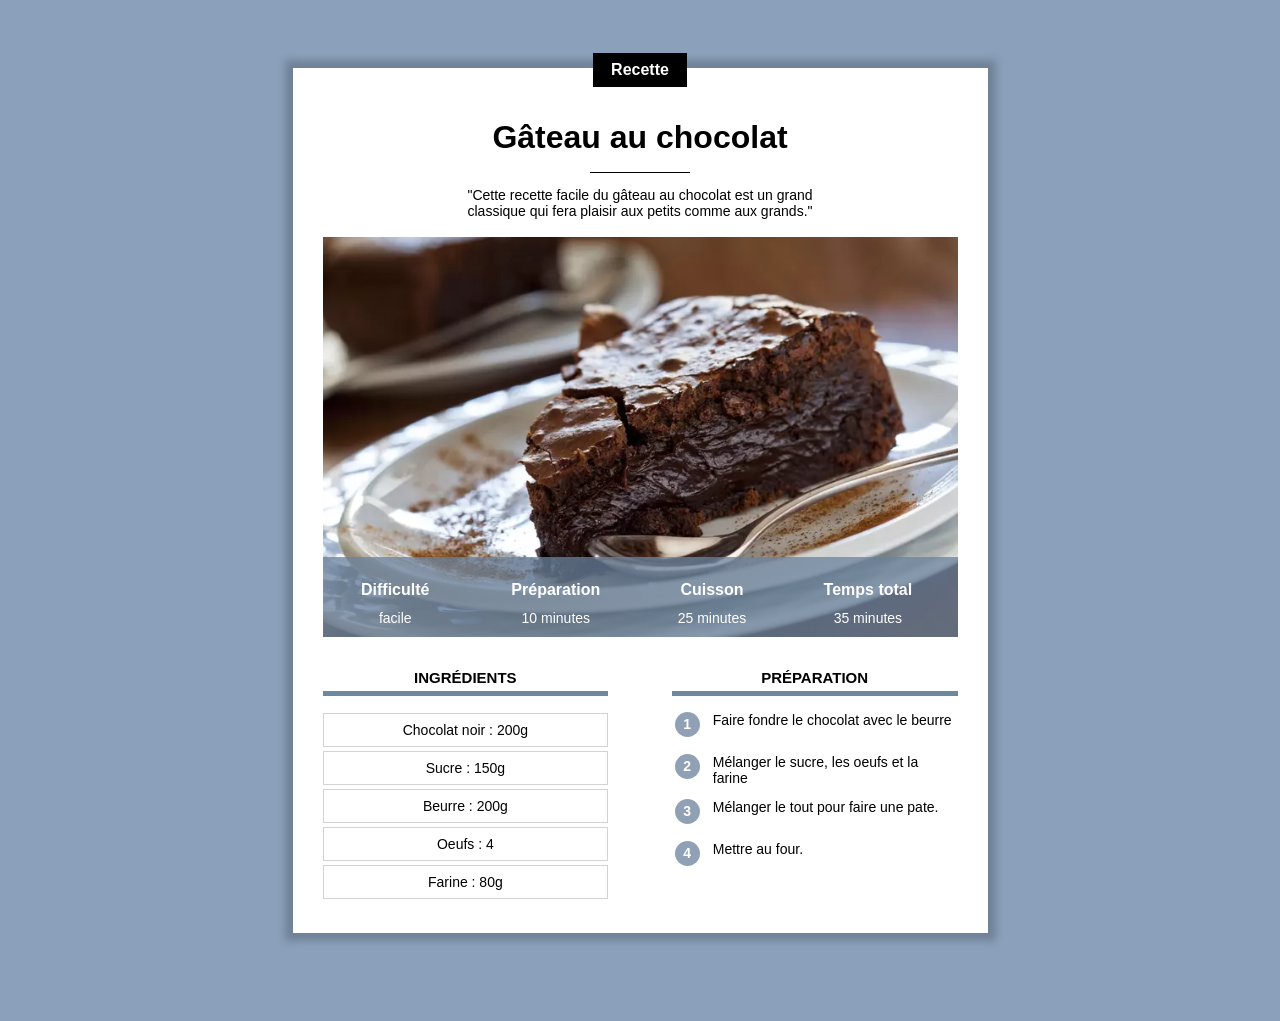
<file: index.html>
<!DOCTYPE html>
<html lang="fr">
    <head>
        <title>Recette</title>
        <meta charset="UTF-8">
        <meta name="viewport" content="width=device-width, initial-scale=1.0">
        <link rel="stylesheet" href="recette.css"/>

    </head>
<!-- CECI EST LE CORPS DE MA PAGE-->
    <body>
        
        <div class="contenu">
            <div class="centre categorie">
                <p class="categorie">Recette</p>
            </div>
            <h1 align = "left">Gâteau au chocolat</h1>

                <div class="separateur"></div>

                <div class="centre">
                    <p class="description">"Cette recette facile du gâteau au chocolat est un grand classique qui fera plaisir aux petits comme aux grands."</p>
                </div>
                <div class="info">
                    <img class="centre info" style="display: block;" src = "gateau.webp">
                    
                    <table class="info">
                        <tr>
                            <th>Difficulté</th>
                            <th>Préparation</th>
                            <th>Cuisson</th>
                            <th>Temps total</th>
                        </tr>

                        <tr>
                            <td>facile</td>
                            <td>10 minutes</td>
                            <td>25 minutes</td>
                            <td>35 minutes</td>
                        </tr>
                    </table>
                </div>
                <div>
                    <div class="colone1 colone">
                        <h2>Ingrédients</h2>
                        <div class="ingredient">
                            <p>Chocolat noir : 200g</p>
                            <p>Sucre : 150g</p>
                            <p>Beurre : 200g</p>
                            <p>Oeufs : 4</p>
                            <p>Farine : 80g</p>
                        </div>
                    </div>

                    <div class="colone2 colone">
                        <h2>Préparation</h2>
                        <table class="preparation">
                            <tr>
                                <td><p class="numero">1</p></td>
                                <td class="preparation_etape">Faire fondre le chocolat avec le beurre</td>
                            </tr>
                            <tr>
                                <td><p class="numero">2</p></td>
                                <td class="preparation_etape">Mélanger le sucre, les oeufs et la farine</td>
                            </tr>
                            <tr>
                                <td><p class="numero">3</p></td>
                                <td class="preparation_etape">Mélanger le tout pour faire une pate.</td>
                            </tr>
                            <tr>
                                <td><p class="numero">4</p></td>
                                <td class="preparation_etape">Mettre au four.</td>
                            </tr>
                        </table>
                    </div>
                </div>
        </div>
    </body>
</html>
</file>
<file: recette.css>
* {
    overflow: auto;
}

body{
    background-color: #8BA1BB;
    font-family: Arial;
}

p.categorie {
    background-color: black;
    color: white;
    margin-top: -15px;
    display: inline-block;
    padding: 8px 18px;
    font-weight: bold;
}

div.centre {
    text-align: center;
}

div.contenu {
    background-color: white;
    margin: 40px 8px 40px 8px;
    padding: 0px 8px 20px 8px;
    /*min-width: 350px;*/
    box-shadow: 0 0 8px 8px rgba(0, 0, 0, 0.2);
    overflow: visible;
}

h1 {
    text-align: center;
    margin-bottom: 16px;
    margin-top: 12px;
}

p.description {
    text-align: center;
    max-width:400px ;
    display: inline-block;
    font-size: 14px;
}

.centre {
    text-align: center;
    width: 100%;
}

div.categorie {
    margin-bottom: 0px;
    margin-top: 0px;
    overflow: visible;
}

div.separateur {
    width: 100px;
    height: 1px;
    background-color: black;
    margin-left: auto;
    margin-right: auto;
}

div.info {
    position: relative;
}

table.info {
    position:absolute;
    bottom:0;
    width: 100%;
    color:white;
    background-color: #6C829DC0;
    height: 50px;         
}

table.info td {
    text-align: center;
    font-size: 12px;
    vertical-align: top;
}

table.info th {
    text-align: center;
    font-size: 14px;
    vertical-align: bottom;
    padding: 8px;
}

img.info {
    display: block;
    max-height: 400px;
    object-fit: cover;
    min-height: 200px;
    background-color: lightgray;
}

div.colone {
    width: 100%;
    margin-top: 20px;
}

div.colone1 {
    display: inline-block;
}

div.colone h2 {
    text-align: center;
    text-transform: uppercase;
    font-size: 15px;
    border-bottom: 5px solid #6C899D;
    padding-bottom: 5px;
}

div.ingredient p {
    text-align: center;
    border: 1px solid lightgray;
    font-size: 14px;
    padding: 8px 0px;
    margin-top: 4px;
    margin-bottom: 0px;
}

table.preparation p.numero {
    background-color: #6C829DC0;
    color: white;
    text-align: center;
    height: 25px;
    width: 25px;
    padding-top: 4px;
    font-size: 14px;
    font-weight: bold;
    box-sizing: border-box;
    border-radius: 50%;
    margin: 0;
}

table.preparation td {
    vertical-align: top;
}

table.preparation td.preparation_etape {
    font-size: 14px;
    padding-left: 10px;
    padding-bottom: 10px;
}

table.preparation tr {
    height: 40px;
}


/* POUR ORDINATEUR */

@media only screen and (min-width: 768px) {
    div.contenu {
    min-width: 350px;
    margin: 60px 10% 80px 10%;
    padding: 0px 30px 30px 30px;
    }

    table.info {
    height: 80px;         
    }

    table.info td {
    font-size: 14px;
    }

    table.info th {
    font-size: 16px;
    }

    div.colone {
    width: 45%;
    }

    div.colone1 {
    margin-right: 10%;
    }

    div.colone2 {
    float: right;
    }

}

@media only screen and (min-width: 900px) {
    div.contenu {
    width: 635px;
    margin-left: auto;
    margin-right: auto;
    }    
}
</file>
